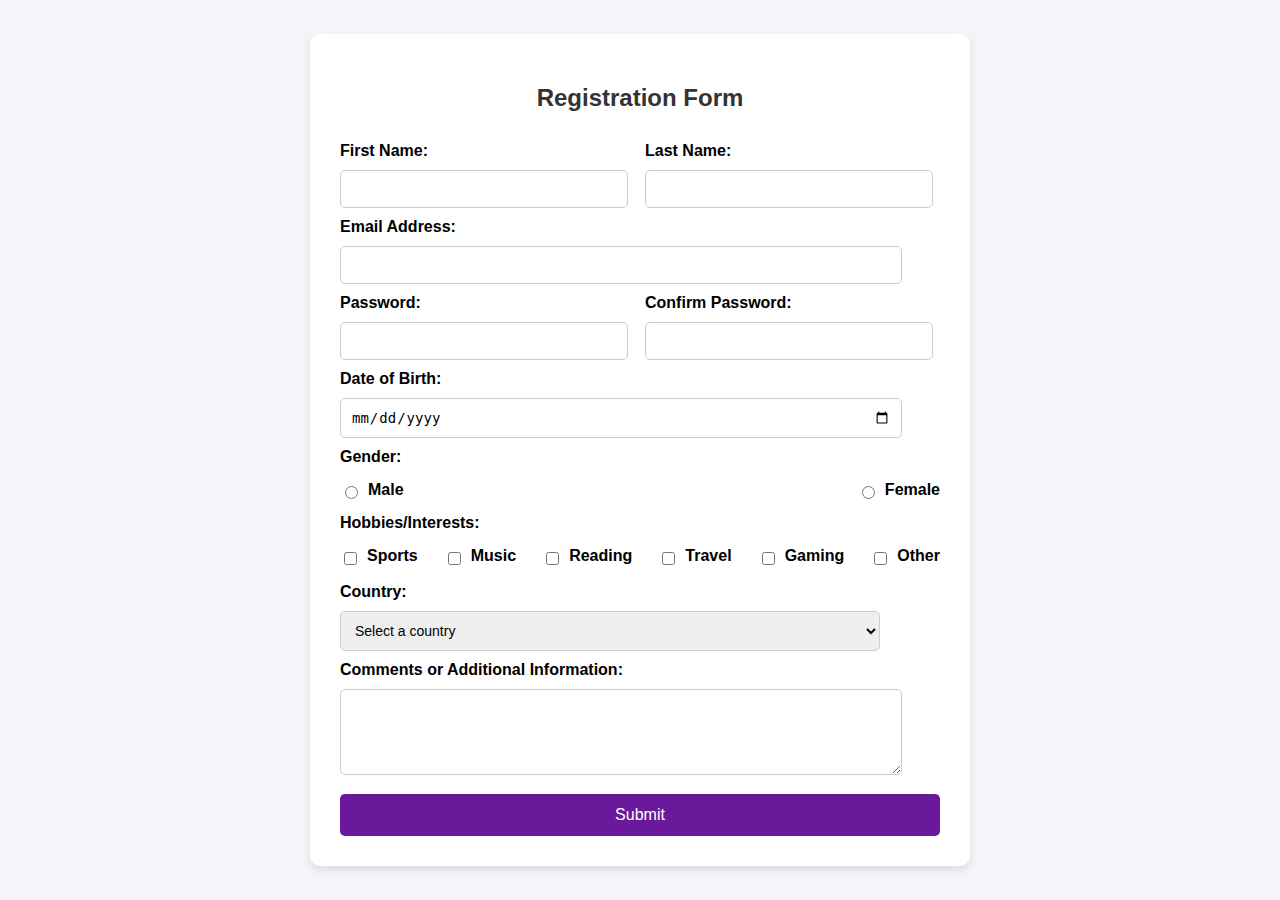
<file: index.html>
<!DOCTYPE html>
<html lang="en">
<head>
    <meta charset="UTF-8">
    <meta name="viewport" content="width=device-width, initial-scale=1.0">
    <title>Registration Form</title>
    <title>Text Styling</title>
    <link rel="stylesheet" href="style.css">
</head>
<body>
    <div class="container">
        <h2>Registration Form</h2>
        <form action="#" method="POST">
            <div class="form-group">
                <div>
                    <label for="first-name">First Name:</label>
                    <input type="text" id="first-name" name="first-name" required minlength="2" maxlength="50">
                </div>
                <div>
                    <label for="last-name">Last Name:</label>
                    <input type="text" id="last-name" name="last-name" required minlength="2" maxlength="50">
                </div>
            </div>
            
            <label for="email">Email Address:</label>
            <input type="email" id="email" name="email" required>
            
            <div class="form-group">
                <div>
                    <label for="password">Password:</label>
                    <input type="password" id="password" name="password" required minlength="6">
                </div>
                <div>
                    <label for="confirm-password">Confirm Password:</label>
                    <input type="password" id="confirm-password" name="confirm-password" required>
                </div>
            </div>
            
            <label for="dob">Date of Birth:</label>
            <input type="date" id="dob" name="dob" max="2025-12-31" required>
            
            <label>Gender:</label>
            <div class="radio-group">
                <label><input type="radio" name="gender" value="male" required> Male</label>
                <label><input type="radio" name="gender" value="female"> Female</label>
            </div>
            
            <label>Hobbies/Interests:</label>
            <div class="checkbox-group">
                <label><input type="checkbox" name="hobbies" value="sports"> Sports</label>
                <label><input type="checkbox" name="hobbies" value="music"> Music</label>
                <label><input type="checkbox" name="hobbies" value="reading"> Reading</label>
                <label><input type="checkbox" name="hobbies" value="travel"> Travel</label>
                <label><input type="checkbox" name="hobbies" value="gaming"> Gaming</label>
                <label><input type="checkbox" name="hobbies" value="cooking"> Other</label>
            </div>
            
            <label for="country">Country:</label>
            <select id="country" name="country" required>
                <option value="">Select a country</option>
                <option value="usa">United States</option>
                <option value="uk">United Kingdom</option>
                <option value="canada">Canada</option>
                <option value="australia">Australia</option>
                <option value="germany">Germany</option>
                <option value="france">France</option>
                <option value="india">India</option>
                <option value="japan">Japan</option>
                <option value="brazil">Brazil</option>
                <option value="brazil">Korea</option>
                <option value="brazil">Japan</option>
                <option value="brazil">Thailand</option>
                <option value="brazil">Saudi Arabia</option>
                <option value="brazil">Russia</option>
                <option value="brazil">Kazakhstan</option>
            </select>
            
            <label for="comments">Comments or Additional Information:</label>
            <textarea id="comments" name="comments" rows="4"></textarea>
            
            <button type="submit">Submit</button>
        </form>
    </div>
</body>
</html>
</file>
<file: style.css>
body {
    font-family: Arial, sans-serif;
    display: flex;
    justify-content: center;
    align-items: center;
    min-height: 100vh;
    background-color: #f4f4f9;
    margin: 0;
    offset-distance: 10px;
}
.container {
    background: #fff;
    padding: 30px;
    border-radius: 10px;
    box-shadow: 0 4px 10px rgba(0, 0, 0, 0.1);
    width: 600px;
}
h2 {
    text-align: center;
    color: #333;
}
label {
    font-weight: bold;
    display: block;
    margin: 10px 0 5px;
}
.form-group {
    display: flex;
    justify-content: space-between;
    gap: 10px;
}
.form-group div {
    flex: 1;
}
input, select, textarea {
    width: 90%;
    padding: 10px;
    margin-top: 5px;
    border: 1px solid #ccc;
    border-radius: 5px;
    font-size: 14px;
}
.radio-group, .checkbox-group {
    display: flex;
    justify-content: space-between;
    flex-wrap: wrap;
}

.radio-group label, .checkbox-group label {
    display: flex;
    align-items: start;
    gap: 3px;
}
.radio-group label, .checkbox-group label {
    display: flex;
    align-items: start;
    gap: 7px;
}
button {
    background: #69199a;
    color: white;
    padding: 12px;
    border: none;
    cursor: pointer;
    width: 100%;
    border-radius: 5px;
    font-size: 16px;
    margin-top: 15px;
}
button:hover {
    background: #4a148c;
}
</file>
